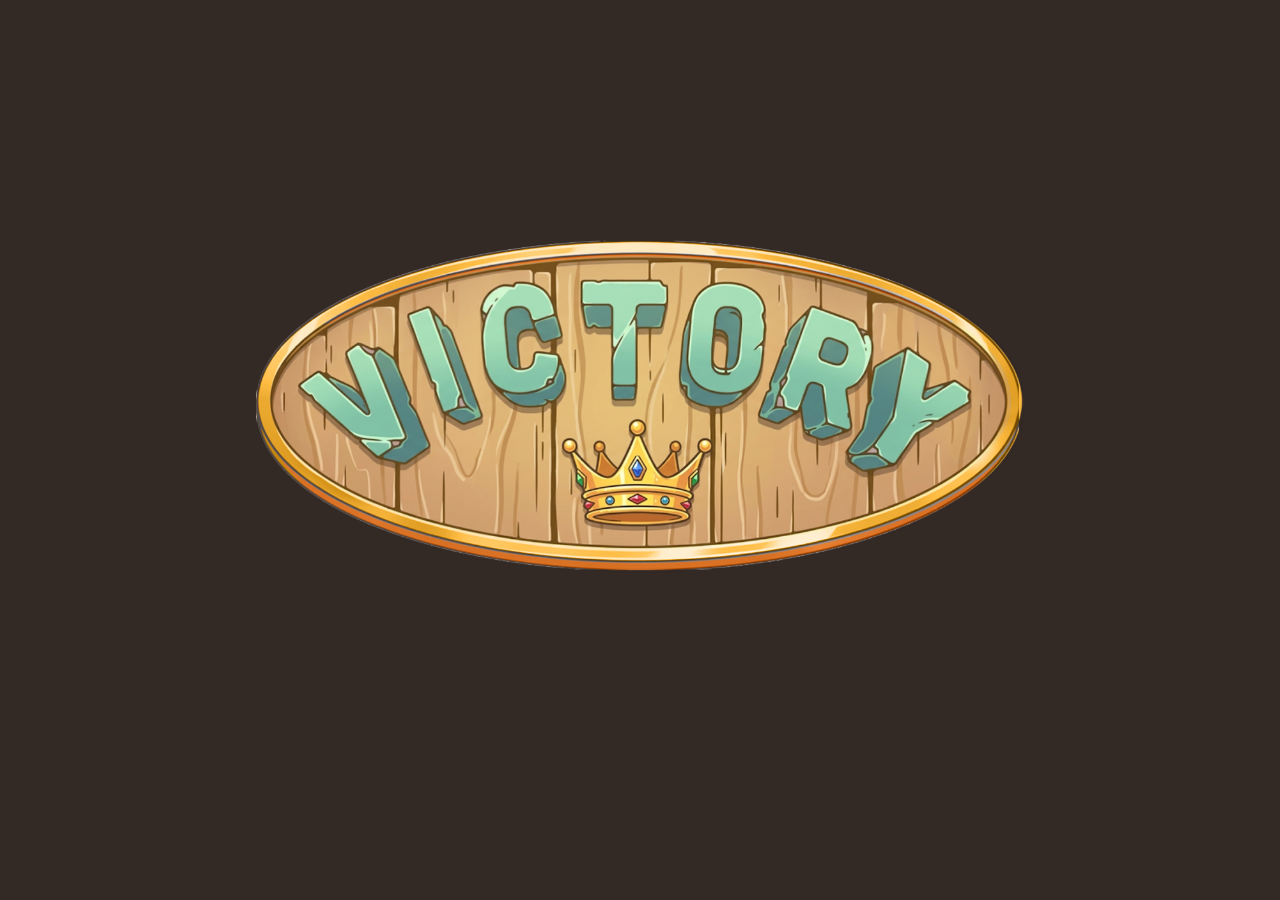
<file: debrief.html>
<!DOCTYPE html>
<html lang="en">

	<head>

		<!-- preload assets -->
		<link rel="preload" as="image" href="assets/debrief/outcome/victory.png">
		<link rel="preload" as="image" href="assets/debrief/outcome/fail.png">

		<!-- prevent indexing -->
		<meta name="robots" content="noindex, nofollow">

		<!-- page information -->
		<title>Debrief | Questers</title>
		<meta name="description" content="View the Zesty Points from your Quest ."/>
		
		<!-- meta tags -->
		<meta charset="UTF-8">
		<meta name="viewport" content="width=device-width, initial-scale=1.0, maximum-scale=1.0, user-scalable=no" />
		
		<!-- css files -->
		<link type="text/css" rel="stylesheet" href="css/debrief.css?version=1.0.15">

		<!-- favicon -->
		<link rel="icon" type="image/png" sizes="192x192" href="assets/website/favicon-192x192.png">

		<!-- google analytics -->
		<script async src="https://www.googletagmanager.com/gtag/js?id=G-C3DG9YEYJ3"></script>
		<script>
		window.dataLayer = window.dataLayer || [];
		function gtag(){dataLayer.push(arguments);}
		gtag('js', new Date());

		gtag('config', 'G-C3DG9YEYJ3');
		</script>

	</head>

	<body>

		<!-- exit button -->
		<button class="button__exit button__exit--hidden style-border--default" onclick="history.back()">EXIT</button>

		<!-- content -->
		<div class = "content-wrapper">

			<section class = "modal modal--hidden">
				<div class = "modal__popup modal__popup--hidden style-border--default">
					<p class = "modal__x style-border--default">&#x2715</p>
					<p class = "modal__title"></p>
					<p class = "modal__paragraph"></p>
					<button class = "modal__button style-border--default"></button>
				</div>
				<div class = "modal__blackout modal__blackout--hidden"></div>
			</section>

			<div class = "div-rotate">
				<p class = "p-rotate">Rotate your device.</p>
			</div>	

			<section class = debrief-container>

				<p class = "p-title">&nbsp &nbsp YOUR ZEST<span class = "icon-clickable--debrief style-border--debrief" id = "icon-clickable--debrief">?</span></p>
				
				<div class = "stat-container">
					<div class = "stat stat-team stat--hidden">
						<p class = "p-debrief-title">Players</p>
						<p class = "p-debrief-stat debrief-stat-teamSize"></p>
						<p class = "p-debrief-subtitle debrief-stat-teamSize-modifier">Modifier</p>
					</div>
					<div class = "stat stat-activities stat--hidden">
						<p class = "p-debrief-title">Challenges</p>
						<p class = "p-debrief-stat debrief-stat-activitiesCompleted"></p>
						<p class = "p-debrief-subtitle debrief-stat-activitiesCompleted-modifier">Modifier</p>
					</div>
					<div class = "stat stat-hints stat--hidden">
						<p class = "p-debrief-title">Hints</p>
						<p class = "p-debrief-stat debrief-stat-hintsUsed"></p>
						<p class = "p-debrief-subtitle debrief-stat-hintsUsed-modifier">Modifier</p>
					</div>
					<div class = "stat stat-time stat--hidden">
						<p class = "p-debrief-title">Time</p>
						<p class = "p-debrief-stat debrief-stat-timeRemaining"></p>
						<p class = "p-debrief-subtitle debrief-stat-timeRemaining-modifier">Modifier</p>
					</div>
					<div class = "stat stat-score stat--hidden">
						<p class = "p-debrief-title p-debrief-title-finalscore">Final Score</p>
						<p class = "p-debrief-stat debrief-stat-finalScore"></p>
						<p class = "p-debrief-subtitle debrief-stat-finalScore">out of 1000</p>
					</div>
				</div>
				
				<div class = "score-container score-container--hidden">
					<div class = "score-meter">
					</div>
				</div>

				<div class = "medal-container medal-container--hidden">
					<div class = "div-medal-container" id = "div-medal-container-1">		
						<p class = "debrief-stat-rank debrief-stat-rank--light-brown debrief-stat-rank-1">0-349</p>	
						<img class = "img-medal img-medal--hidden" id = "img-medal-1" src = "assets/debrief/medal/medal-1-hidden.png" alt = "medal indicating rank 1">
					</div>
					<div class = "div-medal-container" id = "div-medal-container-2">
						<p class = "debrief-stat-rank debrief-stat-rank--light-brown debrief-stat-rank-2">350-699</p>
						<img class = "img-medal img-medal--hidden" id = "img-medal-2" src = "assets/debrief/medal/medal-2-hidden.png" alt = "medal indicating rank 2">
					</div>
					<div class = "div-medal-container" id = "div-medal-container-3">
						<p class = "debrief-stat-rank debrief-stat-rank--light-brown debrief-stat-rank-3">700-799</p>
						<img class = "img-medal img-medal--hidden" id = "img-medal-3" src = "assets/debrief/medal/medal-3-hidden.png" alt = "medal indicating rank 3">
					</div>
					<div class = "div-medal-container" id = "div-medal-container-4">
						<p class = "debrief-stat-rank debrief-stat-rank--light-brown debrief-stat-rank-4">800-899</p>
						<img class = "img-medal img-medal--hidden" id = "img-medal-4" src = "assets/debrief/medal/medal-4-hidden.png" alt = "medal indicating rank 4">
					</div>
					<div class = "div-medal-container" id = "div-medal-container-5">
						<p class = "debrief-stat-rank debrief-stat-rank--light-brown debrief-stat-rank-5">900+</p>
						<img class = "img-medal img-medal--hidden" id = "img-medal-5" src = "assets/debrief/medal/medal-5-hidden.png" alt = "medal indicating rank 5">
					</div>
				</div>			

			</section>

		</div>

		<!-- outcome -->
		<div class = "page-wrapper page-wrapper--visible">
			<div class = "image-outcome image-outcome--out"></div>
		</div>

		<!-- scripts -->
		<script type="text/javascript" src="js/debrief.js?version=1.0.15"></script>

	<script defer src="https://static.cloudflareinsights.com/beacon.min.js/v8c78df7c7c0f484497ecbca7046644da1771523124516" integrity="sha512-8DS7rgIrAmghBFwoOTujcf6D9rXvH8xm8JQ1Ja01h9QX8EzXldiszufYa4IFfKdLUKTTrnSFXLDkUEOTrZQ8Qg==" data-cf-beacon='{"version":"2024.11.0","token":"081f08e9d52b4327bfb0ac81cb28591e","r":1,"server_timing":{"name":{"cfCacheStatus":true,"cfEdge":true,"cfExtPri":true,"cfL4":true,"cfOrigin":true,"cfSpeedBrain":true},"location_startswith":null}}' crossorigin="anonymous"></script>
</body>


</html>
</file>
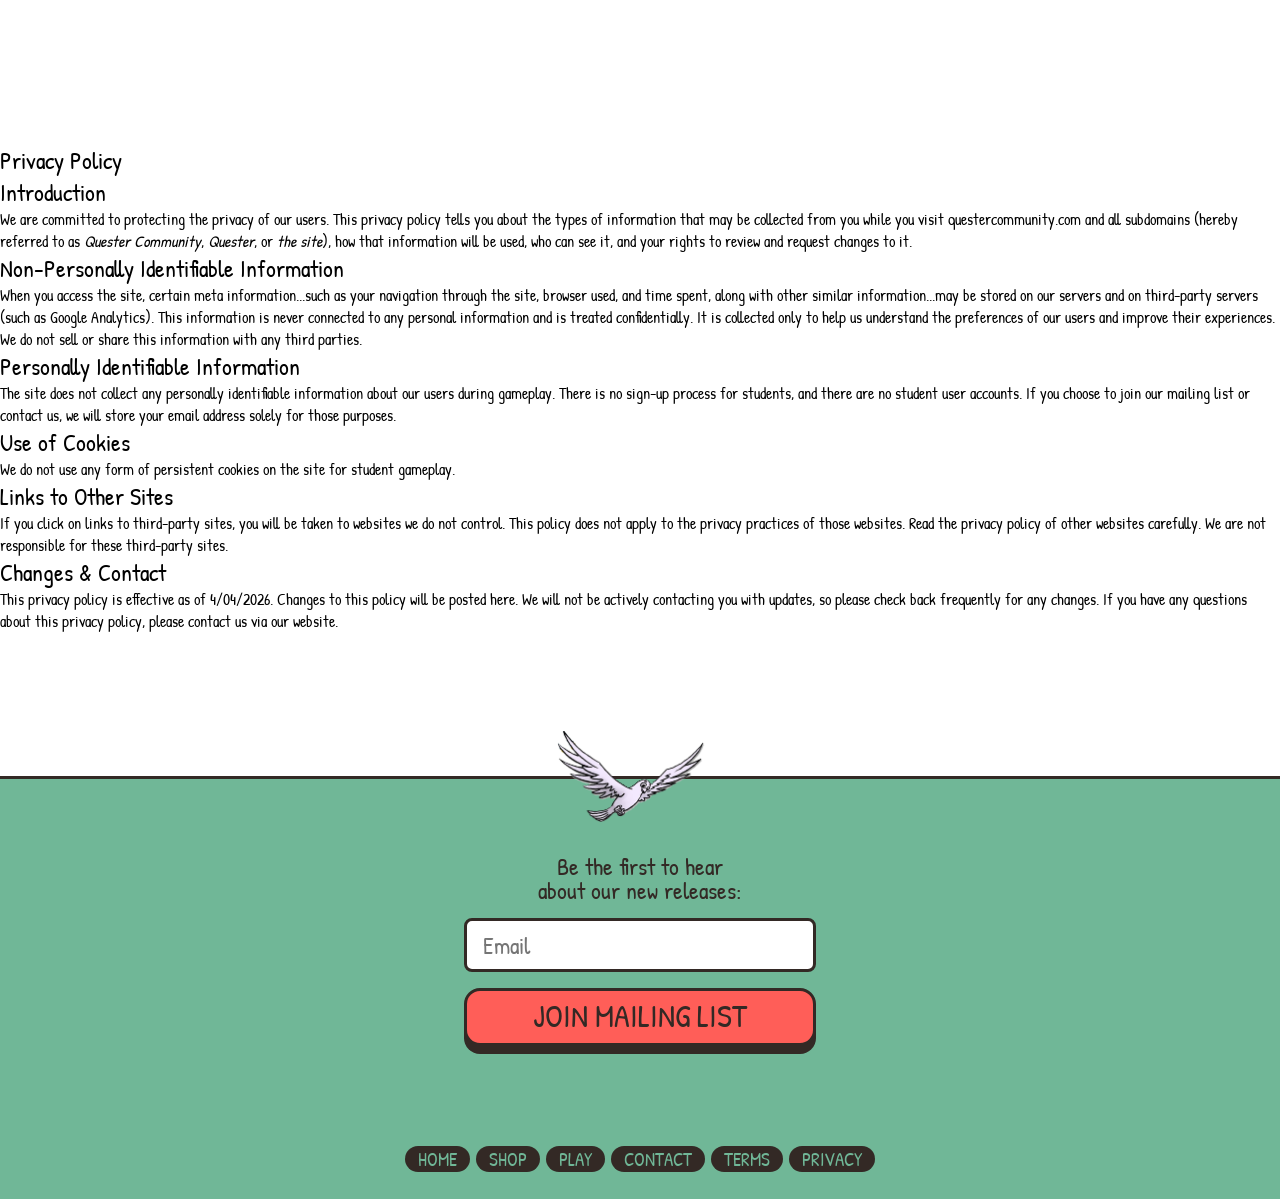
<file: html/privacy.html>
<!DOCTYPE html>
<html lang="en">
<head>
    <!-- Google tag (gtag.js) -->
    <script async src="https://www.googletagmanager.com/gtag/js?id=G-C3DG9YEYJ3"></script>
    <script>
        window.dataLayer = window.dataLayer || [];
        function gtag(){dataLayer.push(arguments);}
        gtag('js', new Date());
        gtag('config', 'G-C3DG9YEYJ3');
    </script>

    <title>Privacy Policy - Quester Community</title>
    <meta name="description" content="Quester Community Privacy Policy"/>
    <meta name="viewport" content="width=device-width, initial-scale=1.0">
    <link type="text/css" rel="stylesheet" href="../css/website.css">
    <link rel="preconnect" href="https://fonts.googleapis.com/">
    <link rel="preconnect" href="https://fonts.gstatic.com/" crossorigin>
    <link href="https://fonts.googleapis.com/css2?family=Patrick+Hand&amp;display=swap" rel="stylesheet">   
</head>

<body>

    <section class="info">
        <div class="div__info-container">
            <h1>Privacy Policy</h1>
            
            <h2>Introduction</h2>
            <p>We are committed to protecting the privacy of our users. This privacy policy tells you about the types of information that may be collected from you while you visit questercommunity.com and all subdomains (hereby referred to as <em>Quester Community</em>, <em>Quester</em>, or <em>the site</em>), how that information will be used, who can see it, and your rights to review and request changes to it.</p>
            
            <h2>Non-Personally Identifiable Information</h2>
            <p>When you access the site, certain meta information...such as your navigation through the site, browser used, and time spent, along with other similar information...may be stored on our servers and on third-party servers (such as Google Analytics). This information is never connected to any personal information and is treated confidentially. It is collected only to help us understand the preferences of our users and improve their experiences. We do not sell or share this information with any third parties.</p>
            
            <h2>Personally Identifiable Information</h2>
            <p>The site does not collect any personally identifiable information about our users during gameplay. There is no sign-up process for students, and there are no student user accounts. If you choose to join our mailing list or contact us, we will store your email address solely for those purposes.</p>
            
            <h2>Use of Cookies</h2>
            <p>We do not use any form of persistent cookies on the site for student gameplay.</p>
            
            <h2>Links to Other Sites</h2>
            <p>If you click on links to third-party sites, you will be taken to websites we do not control. This policy does not apply to the privacy practices of those websites. Read the privacy policy of other websites carefully. We are not responsible for these third-party sites.</p>
            
            <h2>Changes & Contact</h2>
            <p>This privacy policy is effective as of 4/04/2026. Changes to this policy will be posted here. We will not be actively contacting you with updates, so please check back frequently for any changes. If you have any questions about this privacy policy, please contact us via our website.</p>
        </div>
    </section>

    <section class="mailing-list">
        <div class="mailing-list__container">
            <img class="mailing-list__img" src="../assets/website/icon-elf.png" alt="An icon of a quirky character with big ears.">
            <p class="mailing-list__p">Be the first to hear about our new releases:</p>

            <style type="text/css">
                /* loader*/
                .ml-form-embedSubmitLoad {
                    display: inline-block;
                    width: 4rem;
                    height: 4rem;
                }
                /* container */
                #mlb2-6331420.ml-form-embedContainer .ml-form-embedWrapper {
                    margin: 0 auto;
                    width: 22rem;
                }
                @media only screen and (max-width: 800px) {
                    #mlb2-6331420.ml-form-embedContainer .ml-form-embedWrapper {
                        width: 80vw;
                    }
                }
                /* input */
                #mlb2-6331420.ml-form-embedContainer .ml-form-embedWrapper .ml-form-embedBody .ml-form-fieldRow input {         
                    border-radius: 0.5rem;
                    background-color: rgba(var(--off-white), 1);
                    border: 0.2rem solid rgba(var(--off-black), 1);
                    font-family: 'Patrick Hand', sans-serif !important;
                    font-size: 1.5rem;
                    padding: 0.5rem 1rem;
                    width: 100%;
                    box-sizing: border-box;
                    margin: 0rem auto 1rem auto;
                    color: rgba(var(--off-black), 1);
                }
                /* button */
                #mlb2-6331420.ml-form-embedContainer .ml-form-embedWrapper .ml-form-embedBody .ml-form-embedSubmit button {
                    background-color: rgba(var(--salmon), 1);
                    border: 0.2rem solid rgba(var(--off-black), 1);
                    box-shadow: 0 0.5rem 0 0 rgba(var(--off-black), 1);
                    border-radius: 1rem;
                    color: rgba(var(--off-black), 1);
                    cursor: pointer;
                    font-family: 'Patrick Hand', sans-serif;
                    font-size: 2rem;
                    height: auto;
                    padding: 0.2rem 0 0.4rem;
                    width: 100%;
                    box-sizing: border-box;
                }
                #mlb2-6331420.ml-form-embedContainer .ml-form-embedWrapper .ml-form-embedBody .ml-form-embedSubmit button:active {
                    background-color: rgba(var(--salmon), 1);
                    box-shadow: none;
                    transform: translateY(0.5rem);
                }
            </style>

            <div id="mlb2-6331420" class="ml-form-embedContainer ml-subscribe-form ml-subscribe-form-6331420">
                <div class="ml-form-align-center">
                    <div class="ml-form-embedWrapper embedForm">
                        <div class="ml-form-embedBody ml-form-embedBodyDefault row-form">
                            <form class="ml-block-form" action="https://assets.mailerlite.com/jsonp/46467/forms/93815408912499895/subscribe" method="post" target="_blank">
                                <div class="ml-form-formContent">
                                    <div class="ml-form-fieldRow ml-last-item">
                                        <div class="ml-field-group ml-field-email ml-validate-email ml-validate-required">
                                            <input aria-label="email" aria-required="true" type="email" class="form-control" name="fields[email]" placeholder="Email" autocomplete="email">
                                        </div>
                                    </div>
                                </div>
                                <input type="hidden" name="ml-submit" value="1">
                                <div class="ml-form-embedSubmit">
                                    <button type="submit" class="primary">JOIN MAILING LIST</button>
                                </div>
                                <input type="hidden" name="anticsrf" value="true">
                            </form>
                        </div>
                        <div class="ml-form-successBody row-success" style="display: none">
                            <div class="ml-form-successContent">
                                <h4>You're in!</h4>
                                <p>We sent you a confirmation email. Make sure to check your primary tab.</p>
                            </div>
                        </div>
                    </div>
                </div>
            </div>
        </div>
    </section>

    <footer class="footer-main">
        <a class="a__footer" href="../index.html"><p class="footer__p">HOME</p></a>
        <a class="a__footer" href="https://www.questercommunity.com/quester-store"><p class="footer__p">SHOP</p></a>
        <a class="a__footer" href="../go.html"><p class="footer__p">PLAY</p></a>
        <a class="a__footer" href="contact.html"><p class="footer__p">CONTACT</p></a>
        <a class="a__footer" href="terms.html"><p class="footer__p">TERMS</p></a>
        <a class="a__footer" href="privacy.html"><p class="footer__p">PRIVACY</p></a>
    </footer>

</body>
</html>
</file>
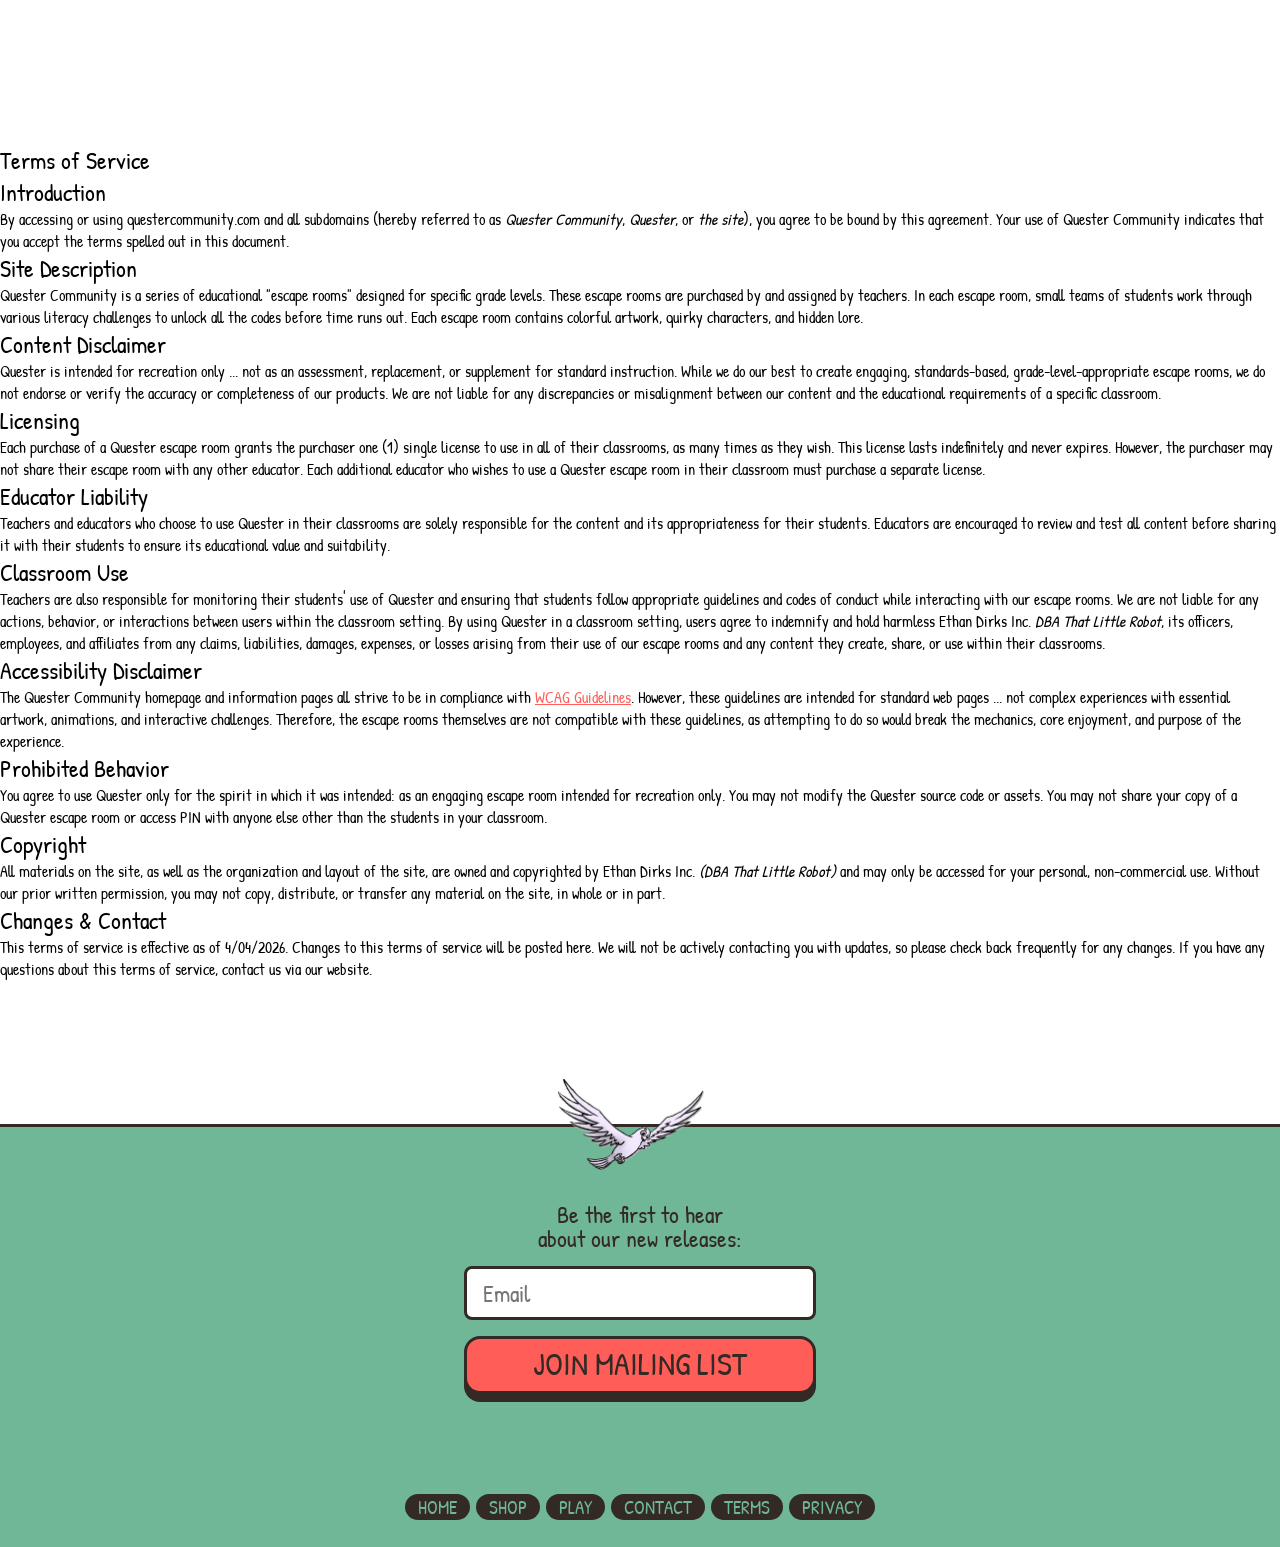
<file: html/terms.html>
<!DOCTYPE html>
<html lang="en">
<head>
    <!-- Google tag (gtag.js) -->
    <script async src="https://www.googletagmanager.com/gtag/js?id=G-C3DG9YEYJ3"></script>
    <script>
        window.dataLayer = window.dataLayer || [];
        function gtag(){dataLayer.push(arguments);}
        gtag('js', new Date());
        gtag('config', 'G-C3DG9YEYJ3');
    </script>

    <title>Terms of Service - Quester Community</title>
    <meta name="description" content="Quester Community Terms of Service"/>
    <meta name="viewport" content="width=device-width, initial-scale=1.0">
    <link type="text/css" rel="stylesheet" href="../css/website.css">
    <link rel="preconnect" href="https://fonts.googleapis.com/">
    <link rel="preconnect" href="https://fonts.gstatic.com/" crossorigin>
    <link href="https://fonts.googleapis.com/css2?family=Patrick+Hand&amp;display=swap" rel="stylesheet">   
</head>

<body>

    <section class="info">
        <div class="div__info-container">
            <h1>Terms of Service</h1>
            
            <h2>Introduction</h2>
            <p>By accessing or using questercommunity.com and all subdomains (hereby referred to as <em>Quester Community</em>, <em>Quester</em>, or <em>the site</em>), you agree to be bound by this agreement. Your use of Quester Community indicates that you accept the terms spelled out in this document.</p>
            
            <h2>Site Description</h2>
            <p>Quester Community is a series of educational "escape rooms" designed for specific grade levels. These escape rooms are purchased by and assigned by teachers. In each escape room, small teams of students work through various literacy challenges to unlock all the codes before time runs out. Each escape room contains colorful artwork, quirky characters, and hidden lore.</p>
            
            <h2>Content Disclaimer</h2>
            <p>Quester is intended for recreation only ... not as an assessment, replacement, or supplement for standard instruction. While we do our best to create engaging, standards-based, grade-level-appropriate escape rooms, we do not endorse or verify the accuracy or completeness of our products. We are not liable for any discrepancies or misalignment between our content and the educational requirements of a specific classroom.</p>
            
            <h2>Licensing</h2>
            <p>Each purchase of a Quester escape room grants the purchaser one (1) single license to use in all of their classrooms, as many times as they wish. This license lasts indefinitely and never expires. However, the purchaser may not share their escape room with any other educator. Each additional educator who wishes to use a Quester escape room in their classroom must purchase a separate license.</p>
            
            <h2>Educator Liability</h2>
            <p>Teachers and educators who choose to use Quester in their classrooms are solely responsible for the content and its appropriateness for their students. Educators are encouraged to review and test all content before sharing it with their students to ensure its educational value and suitability.</p>
            
            <h2>Classroom Use</h2>
            <p>Teachers are also responsible for monitoring their students' use of Quester and ensuring that students follow appropriate guidelines and codes of conduct while interacting with our escape rooms. We are not liable for any actions, behavior, or interactions between users within the classroom setting. By using Quester in a classroom setting, users agree to indemnify and hold harmless Ethan Dirks Inc. <em>DBA That Little Robot</em>, its officers, employees, and affiliates from any claims, liabilities, damages, expenses, or losses arising from their use of our escape rooms and any content they create, share, or use within their classrooms.</p>
            
            <h2>Accessibility Disclaimer</h2>
            <p>The Quester Community homepage and information pages all strive to be in compliance with <a href="https://www.w3.org/TR/WCAG20/" target="_blank">WCAG Guidelines</a>. However, these guidelines are intended for standard web pages ... not complex experiences with essential artwork, animations, and interactive challenges. Therefore, the escape rooms themselves are not compatible with these guidelines, as attempting to do so would break the mechanics, core enjoyment, and purpose of the experience.</p>
            
            <h2>Prohibited Behavior</h2>
            <p>You agree to use Quester only for the spirit in which it was intended: as an engaging escape room intended for recreation only. You may not modify the Quester source code or assets. You may not share your copy of a Quester escape room or access PIN with anyone else other than the students in your classroom.</p>
            
            <h2>Copyright</h2>
            <p>All materials on the site, as well as the organization and layout of the site, are owned and copyrighted by Ethan Dirks Inc. <em>(DBA That Little Robot)</em> and may only be accessed for your personal, non-commercial use. Without our prior written permission, you may not copy, distribute, or transfer any material on the site, in whole or in part.</p>
            
            <h2>Changes & Contact</h2>
            <p>This terms of service is effective as of 4/04/2026. Changes to this terms of service will be posted here. We will not be actively contacting you with updates, so please check back frequently for any changes. If you have any questions about this terms of service, contact us via our website.</p>
        </div>
    </section>

    <section class="mailing-list">
        <div class="mailing-list__container">
            <img class="mailing-list__img" src="../assets/website/icon-elf.png" alt="An icon of a quirky character with big ears.">
            <p class="mailing-list__p">Be the first to hear about our new releases:</p>

            <style type="text/css">
                /* loader*/
                .ml-form-embedSubmitLoad {
                    display: inline-block;
                    width: 4rem;
                    height: 4rem;
                }
                /* container */
                #mlb2-6331420.ml-form-embedContainer .ml-form-embedWrapper {
                    margin: 0 auto;
                    width: 22rem;
                }
                @media only screen and (max-width: 800px) {
                    #mlb2-6331420.ml-form-embedContainer .ml-form-embedWrapper {
                        width: 80vw;
                    }
                }
                /* input */
                #mlb2-6331420.ml-form-embedContainer .ml-form-embedWrapper .ml-form-embedBody .ml-form-fieldRow input {         
                    border-radius: 0.5rem;
                    background-color: rgba(var(--off-white), 1);
                    border: 0.2rem solid rgba(var(--off-black), 1);
                    font-family: 'Patrick Hand', sans-serif !important;
                    font-size: 1.5rem;
                    padding: 0.5rem 1rem;
                    width: 100%;
                    box-sizing: border-box;
                    margin: 0rem auto 1rem auto;
                    color: rgba(var(--off-black), 1);
                }
                /* button */
                #mlb2-6331420.ml-form-embedContainer .ml-form-embedWrapper .ml-form-embedBody .ml-form-embedSubmit button {
                    background-color: rgba(var(--salmon), 1);
                    border: 0.2rem solid rgba(var(--off-black), 1);
                    box-shadow: 0 0.5rem 0 0 rgba(var(--off-black), 1);
                    border-radius: 1rem;
                    color: rgba(var(--off-black), 1);
                    cursor: pointer;
                    font-family: 'Patrick Hand', sans-serif;
                    font-size: 2rem;
                    height: auto;
                    padding: 0.2rem 0 0.4rem;
                    width: 100%;
                    box-sizing: border-box;
                }
                #mlb2-6331420.ml-form-embedContainer .ml-form-embedWrapper .ml-form-embedBody .ml-form-embedSubmit button:active {
                    background-color: rgba(var(--salmon), 1);
                    box-shadow: none;
                    transform: translateY(0.5rem);
                }
            </style>

            <div id="mlb2-6331420" class="ml-form-embedContainer ml-subscribe-form ml-subscribe-form-6331420">
                <div class="ml-form-align-center">
                    <div class="ml-form-embedWrapper embedForm">
                        <div class="ml-form-embedBody ml-form-embedBodyDefault row-form">
                            <form class="ml-block-form" action="https://assets.mailerlite.com/jsonp/46467/forms/93815408912499895/subscribe" method="post" target="_blank">
                                <div class="ml-form-formContent">
                                    <div class="ml-form-fieldRow ml-last-item">
                                        <div class="ml-field-group ml-field-email ml-validate-email ml-validate-required">
                                            <input aria-label="email" aria-required="true" type="email" class="form-control" name="fields[email]" placeholder="Email" autocomplete="email">
                                        </div>
                                    </div>
                                </div>
                                <input type="hidden" name="ml-submit" value="1">
                                <div class="ml-form-embedSubmit">
                                    <button type="submit" class="primary">JOIN MAILING LIST</button>
                                </div>
                                <input type="hidden" name="anticsrf" value="true">
                            </form>
                        </div>
                        <div class="ml-form-successBody row-success" style="display: none">
                            <div class="ml-form-successContent">
                                <h4>You're in!</h4>
                                <p>We sent you a confirmation email. Make sure to check your primary tab.</p>
                            </div>
                        </div>
                    </div>
                </div>
            </div>
        </div>
    </section>

    <footer class="footer-main">
        <a class="a__footer" href="../index.html"><p class="footer__p">HOME</p></a>
        <a class="a__footer" href="https://www.questercommunity.com/quester-store"><p class="footer__p">SHOP</p></a>
        <a class="a__footer" href="../go.html"><p class="footer__p">PLAY</p></a>
        <a class="a__footer" href="contact.html"><p class="footer__p">CONTACT</p></a>
        <a class="a__footer" href="terms.html"><p class="footer__p">TERMS</p></a>
        <a class="a__footer" href="privacy.html"><p class="footer__p">PRIVACY</p></a>
    </footer>

</body>
</html>
</file>
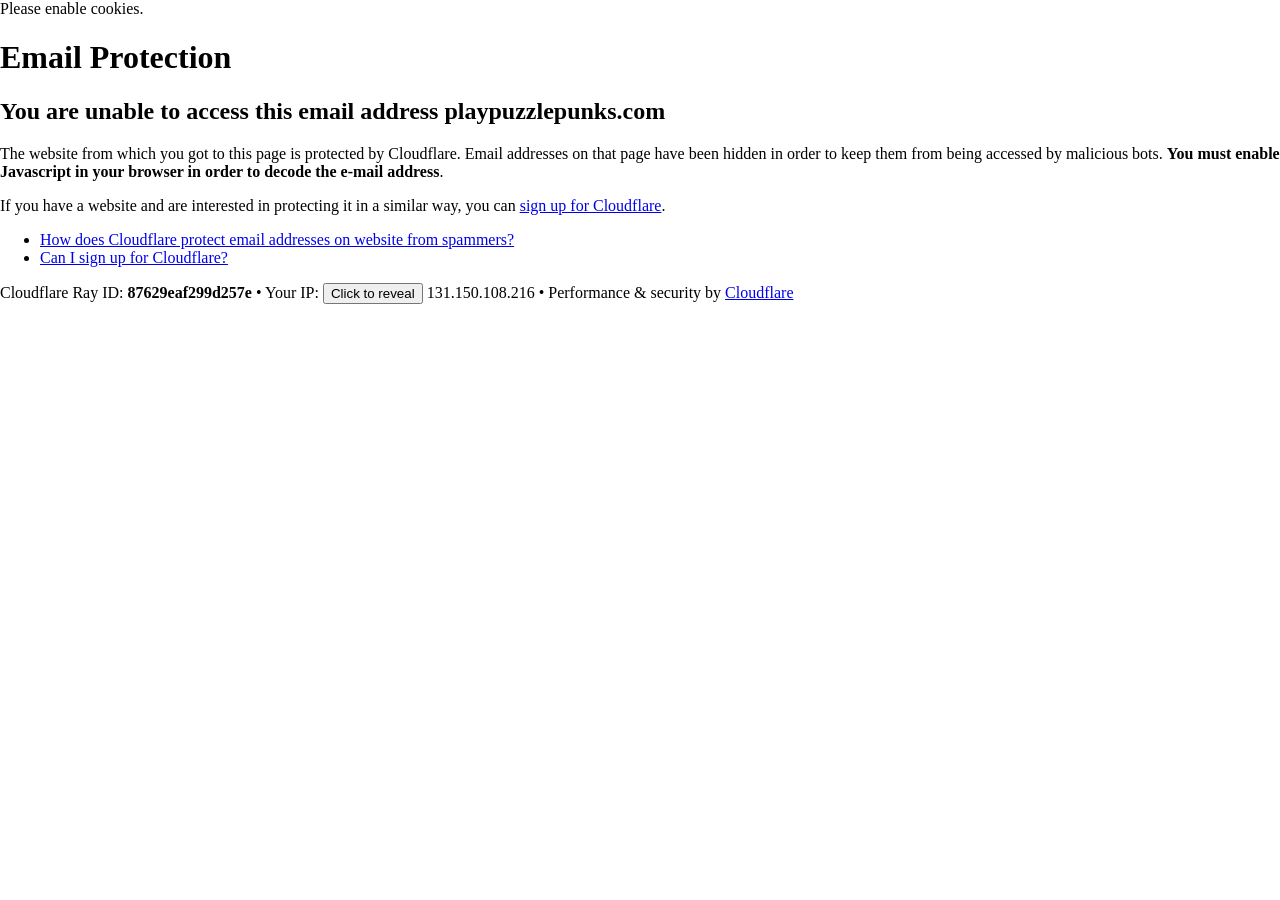
<file: cdn-cgi/l/email-protection.html>
<!DOCTYPE html>
<!--[if lt IE 7]> <html class="no-js ie6 oldie" lang="en-US"> <![endif]-->
<!--[if IE 7]>    <html class="no-js ie7 oldie" lang="en-US"> <![endif]-->
<!--[if IE 8]>    <html class="no-js ie8 oldie" lang="en-US"> <![endif]-->
<!--[if gt IE 8]><!--> <html class="no-js" lang="en-US"> <!--<![endif]-->

<!-- Mirrored from playpuzzlepunks.com/cdn-cgi/l/email-protection by HTTrack Website Copier/3.x [XR&CO'2014], Thu, 18 Apr 2024 06:32:20 GMT -->
<!-- Added by HTTrack --><meta http-equiv="content-type" content="text/html;charset=UTF-8" /><!-- /Added by HTTrack -->
<head>
<title>Email Protection | Cloudflare</title>
<meta charset="UTF-8" />
<meta http-equiv="Content-Type" content="text/html; charset=UTF-8" />
<meta http-equiv="X-UA-Compatible" content="IE=Edge" />
<meta name="robots" content="noindex, nofollow" />
<meta name="viewport" content="width=device-width,initial-scale=1" />
<link rel="stylesheet" id="cf_styles-css" href="https://playpuzzlepunks.com/cdn-cgi/styles/cf.errors.css" />
<!--[if lt IE 9]><link rel="stylesheet" id='cf_styles-ie-css' href="/cdn-cgi/styles/cf.errors.ie.css" /><![endif]-->
<style>body{margin:0;padding:0}</style>


<!--[if gte IE 10]><!-->
<script>
  if (!navigator.cookieEnabled) {
    window.addEventListener('DOMContentLoaded', function () {
      var cookieEl = document.getElementById('cookie-alert');
      cookieEl.style.display = 'block';
    })
  }
</script>
<!--<![endif]-->


</head>
<body>
  <div id="cf-wrapper">
    <div class="cf-alert cf-alert-error cf-cookie-error" id="cookie-alert" data-translate="enable_cookies">Please enable cookies.</div>
    <div id="cf-error-details" class="cf-error-details-wrapper">
      <div class="cf-wrapper cf-header cf-error-overview">
        <h1 data-translate="block_headline">Email Protection</h1>
        <h2 class="cf-subheadline"><span data-translate="unable_to_access">You are unable to access this email address</span> playpuzzlepunks.com</h2>
      </div><!-- /.header -->

      <div class="cf-section cf-wrapper">
        <div class="cf-columns two">
          <div class="cf-column">
            <p>The website from which you got to this page is protected by Cloudflare. Email addresses on that page have been hidden in order to keep them from being accessed by malicious bots. <strong>You must enable Javascript in your browser in order to decode the e-mail address</strong>.</p>
            <p>If you have a website and are interested in protecting it in a similar way, you can <a rel="noopener noreferrer" href="https://www.cloudflare.com/sign-up?utm_source=email_protection">sign up for Cloudflare</a>.</p>
          </div>

          <div class="cf-column">
            <div class="grid_4">
              <div class="rail">
                  <div class="panel">
                      <ul class="nobullets">
                        <li><a rel="noopener noreferrer" class="modal-link-faq" href="https://support.cloudflare.com/hc/en-us/articles/200170016-What-is-Email-Address-Obfuscation-">How does Cloudflare protect email addresses on website from spammers?</a></li>
                        <li><a rel="noopener noreferrer" class="modal-link-faq" href="https://support.cloudflare.com/hc/en-us/categories/200275218-Getting-Started">Can I sign up for Cloudflare?</a></li>
                    </ul>
                </div>
              </div>
            </div>
          </div>
        </div>
      </div><!-- /.section -->

      <div class="cf-error-footer cf-wrapper w-240 lg:w-full py-10 sm:py-4 sm:px-8 mx-auto text-center sm:text-left border-solid border-0 border-t border-gray-300">
  <p class="text-13">
    <span class="cf-footer-item sm:block sm:mb-1">Cloudflare Ray ID: <strong class="font-semibold">87629eaf299d257e</strong></span>
    <span class="cf-footer-separator sm:hidden">&bull;</span>
    <span id="cf-footer-item-ip" class="cf-footer-item hidden sm:block sm:mb-1">
      Your IP:
      <button type="button" id="cf-footer-ip-reveal" class="cf-footer-ip-reveal-btn">Click to reveal</button>
      <span class="hidden" id="cf-footer-ip">131.150.108.216</span>
      <span class="cf-footer-separator sm:hidden">&bull;</span>
    </span>
    <span class="cf-footer-item sm:block sm:mb-1"><span>Performance &amp; security by</span> <a rel="noopener noreferrer" href="https://www.cloudflare.com/5xx-error-landing" id="brand_link" target="_blank">Cloudflare</a></span>
    
  </p>
  <script>(function(){function d(){var b=a.getElementById("cf-footer-item-ip"),c=a.getElementById("cf-footer-ip-reveal");b&&"classList"in b&&(b.classList.remove("hidden"),c.addEventListener("click",function(){c.classList.add("hidden");a.getElementById("cf-footer-ip").classList.remove("hidden")}))}var a=document;document.addEventListener&&a.addEventListener("DOMContentLoaded",d)})();</script>
</div><!-- /.error-footer -->


    </div><!-- /#cf-error-details -->
  </div><!-- /#cf-wrapper -->

  <script>
  window._cf_translation = {};
  
  
</script>

</body>

<!-- Mirrored from playpuzzlepunks.com/cdn-cgi/l/email-protection by HTTrack Website Copier/3.x [XR&CO'2014], Thu, 18 Apr 2024 06:32:20 GMT -->
</html>
</file>
<file: css/debrief.css>
:root {
	--white: 255,255,255;
	--black: 51,41,37;
	--off-white: 255,229,175;
	--gold: 251, 185, 65;
    --gold-light: 254,207,118;
	--off-black: 51,41,37;
	--yellow: 255,207,52;
	--red: 244,23,59;
	--yellow-dark: 238,168,44;
	--salmon-dark: 135,65,78;
	--salmon-light: 255,179,137;
	--salmon: 255,94,88;
	--metal-gray-light: 232, 217, 212;
	--metal-gray-medium: 164, 140, 141;
	--metal-gray-dark: 101, 83, 88;
	--screen-blue-content: 45, 230, 255;
	--screen-red-content: 255, 140, 175;
	--screen-green-content: 125, 255, 145;
	--screen-yellow-content: 255, 228, 176;
	--teal: 112, 183, 151;
	--teal-light: 193, 250, 200;
    --brown: 203, 145, 110;
    --brown-light: 240, 204, 155;
    --brown-dark: 144, 79, 69;
    --bbb-green: #00C4A4;
    --bbb-green-light: #68EDB8;
    --bbb-green-dark: #005556;
}

@font-face {
    font-family: 'Primer-Print Variable';
    src: url('../assets/fonts/nunito/static/Primer-Print-Bold.ttf') format('truetype');
    font-weight: normal;
    font-style: normal;
    font-display: swap;
}

* {
    margin: 0;
    padding: 0;
    user-select: none;
}

a {
    text-decoration: none;
    width: 25%;
}

html,
body {
    overflow: hidden;
    background-color: rgba(var(--off-white),1);
}

body {
    cursor: url("../assets/interface/cursor/pointer.png"), auto;
	cursor: -webkit-image-set(
	  url("../assets/interface/cursor/pointer-1x.png") 1x,
	  url("../assets/interface/cursor/pointer-2x.png") 2x
	), auto;
}

.icon-clickable--debrief {
    color: rgba(var(--off-black), 1);
    background-color: rgba(var(--gold), 1);
    display: inline-block;
    padding: 0% 1.3%;
    border-radius: 100vmin;
    transform: scale(0.4) translate(-60%, -35%);
    box-sizing: border-box;
}

.icon-clickable--debrief:hover {
    background-color: rgba(var(--gold-light), 1);
}

.style-border--default {
    border-style: solid;
    border-color: rgba(var(--off-black , 1));
}

.style-border--debrief {
    border-style: solid;
    border-color: rgba(var(--off-black , 1));
}

.modal {
    width: 100%;
    height: 100%;
    transition: translateZ(0);
}

.modal__popup {
    width: 60%;
    height: auto;
    background-color: rgba(var(--off-white), 1);
    z-index: 1000;
    position: absolute;
    top: 45%;
    left: 50%;
    transform: translate(-50%, -60%);
    border-radius: 1vmin;
    transition: transform 0.2s, opacity 0.15s;
    box-sizing: border-box;
    padding: 2.5% 3%;
	transform-origin: 65% 100%;
}

.modal__popup--hidden {
    transform: translate(-50%, -60%) scale(0.8) rotate(-10deg);
    opacity: 0;
}

.modal__popup--visible {
    transform: translate(-50%, -45%);
    opacity: 1;
}

.modal__title {
    margin-bottom: 2%;
}

.modal__paragraph {
    margin-bottom: 3.5%;
    line-height: 125%;
}

.modal__x {
	border-radius: 100vmin;
	text-align: center;
	position: absolute;
	right: -2.8%;
	top: -6.5%;
	background-color: rgba(var(--salmon), 1);
	padding: 1%;
}

.modal__x:hover {
	background-color: rgba(var(--salmon-light), 1);
	transform: scale(1.1);
}

.modal__x:active {
	background-color: rgba(var(--salmon), 1);
	transform: scale(1);
}

.link--text {
    text-decoration: underline;
    color: rgba(var(--salmon), 1);
}

.p--highlight {
    background-color: rgba(var(--gold), 1);
    padding: 0rem 0.4rem;
    border-radius: 0.1rem;
}

.modal__button {
	background-color: rgba(var(--gold), 1);
	color: rgba(var(--off-black), 1);
    padding: 1% 3.5%;
    border-radius: 1vmin;
    cursor: pointer;
	font-family: 'Primer-Print Variable';
	box-sizing: border-box;
}

.modal__button:hover {
	background-color: rgba(var(--gold-light), 1);
}

.modal__button:active {
	background-color: rgba(var(--gold), 1);
}

.modal__blackout {
    width: 100vw;
    height: 100vh;
    background-color: rgba(var(--off-black), 1);
    position: absolute;
    z-index: 999;
    opacity: 0;
    transition: opacity 0.2s;
    left: 50%;
    transform: translateX(-50%);
}

.modal__blackout--hidden {
    opacity: 0;
}

.modal__blackout--visible {
    opacity: 0.9;
}

.modal--hidden {
    opacity: 0;
    pointer-events: none;
}

.modal--visible {
    opacity: 1;
    pointer-events: auto;
}

button,input {
    cursor: url("../assets/interface/cursor/pointer.png"), auto;
	cursor: -webkit-image-set(
	  url("../assets/interface/cursor/pointer-1x.png") 1x,
	  url("../assets/interface/cursor/pointer-2x.png") 2x
	), auto;
}

    .content-wrapper {
        width: 100vw;
        height: 100vh;
	    height: calc(var(--vh, 1vh) * 100);
        position: relative;
        max-width: 180vh;
        left: 50%;
	    transform: translateX(-50%);
    }

    .page-wrapper {
        width: 100vw;
        height: 100vh;
        top: 0;
        z-index: 1;
        position: absolute;
        background-color: rgba(var(--off-black),1);
        transition: opacity 1s;
        pointer-events: none;
    }

        .page-wrapper--visible {
            opacity: 1;
        }

        .page-wrapper--hidden {
            opacity: 0;
        }

        .image-outcome {
            background-size: contain;
            background-repeat: no-repeat;
            background-position: center;
            transition: transform 0.1s ease-in, opacity 0.1s ease-in;
            position: absolute;
            top: 45%;
            left: 50%;
            transform: translate(-50%, -50%);
            z-index: 3;
            will-change: transform;
        }

        @keyframes smash {
            0% {
                transform: translate(-50%, -50%) scale(1);
            }
            20% {
                transform: translate(-50%, -50%) scale(0.8);
            }
            40% {
                transform: translate(-50%, -50%) scale(1.05);
            }
            60% {
                transform: translate(-50%, -50%) scale(0.975);
            }
            80% {
                transform: translate(-50%, -50%) scale(1.01);
            }
            100% {
                transform: translate(-50%, -50%) scale(1);
            }
        }
        
        .image-outcome--in {
            transform: translate(-50%, -50%) scale(1);
            opacity: 1;
            animation: 0.4s smash ease-out;
            animation-delay: 0.1s;
        }
        
        .image-outcome--out {
            transform: translate(-50%, -50%) scale(2);
            opacity: 0;
        }

p {
    font-family: 'Primer-Print Variable', sans-serif;
    color: rgba(var(--off-black),1);
}

.debrief-container {
    width: 75%;
    height: calc(var(--vh,1vh) * 100);
    position: absolute;
    top: 50%;
    right: 50%;
    border-radius: 2vmin;
    transform: translate(50%, -50%);
    overflow: hidden;
}

@media screen and (orientation: landscape) and (max-height: 400px) {
	.debrief-container {
		transform: translate(50%, -50%) scale(0.8);
	}
}

    .p-title {
        margin: 0% auto 4% auto;
        text-align: center;
    }

    .stat-container {
        width: 100%;
        display: flex;
        justify-content: center;
        margin: 2.5% auto;
    }

        .stat {
            margin: 0.5%;
            background-color: rgba(var(--off-white));
            padding: 0 0 1.5% 0;
            border-radius: 1vmin;
            width: 13%;
            transition: transform 0.3s, opacity 0.3s;
            border: 0.3vmin solid rgba(var(--off-black), 1);
        }

            .stat--hidden {
                opacity: 0;
                transform: translate(0%,-50%);
            }

            .stat--visible {
                opacity: 1;
                transform: translate(0%,0%);
            }

            .p-debrief-title {
                text-align: center;
                line-height: 95%;
                width: 100%;
                margin: 0 auto 10% auto;
                padding: 5% 0;
                color: rgba(var(--gold),1);
                background-color: rgba(var(--off-black),1);
            }

            .p-debrief-subtitle {
                text-align: center;
                line-height: 95%;
                width: 80%;
                margin: 5% auto;
                text-align: center;
                color: rgba(var(--off-black),1)
            }

            .debrief-stat-rank {
                margin-bottom: 5%;
                text-align: center;
            }

            .debrief-stat-rank--light-brown {
                color: rgba(var(--brown-light),1);
            }

            .debrief-stat-rank--black {
                color: rgba(var(--off-black),1);
            }

            .debrief-stat-rank--emphasis {
                color: rgba(var(--off-white),1);
            }

            .p-debrief-stat {
                font-size: 5%;
                text-align: center;
                color: rgba(var(--off-black),1)
            }

            .stat-score {
                background-color: rgba(var(--gold),1);
            }


            

    .score-container {
        width: 90%;
        height: 2%;
        background-color: rgba(var(--off-black));
        border-radius: 2vmin;
        position: relative;
        box-sizing: border-box;
        margin: 3.5% auto 4% auto;
        overflow: hidden;
        transition: transform 0.3s, opacity 0.3s;
        border: 0.35vmin solid rgba(var(--off-black), 1);
    }

        .score-container--hidden {
            opacity: 0;
            transform: translate(0%,-200%);
        }

        .score-container--visible {
            opacity: 1;
            transform: translate(0%,0%);
        }

        .score-meter {
            height: 100%;
            width: 100%;
            background-color: rgba(var(--gold),1);
            position: absolute;
            box-sizing: border-box;
            top: 0;
            left: 0;
            transform-origin: left center;
            transform: scaleX(0);
            transition: transform 1s linear;
        }

    .medal-container {
        width: 100%;
        height: 45%;
        display: flex;
        justify-content: space-between;
        transition: transform 0.3s, opacity 0.3s;
    }

        .medal-container--hidden {
            opacity: 0;
            transform: translate(0%,-20%);
        }

        .medal-container--visible {
            opacity: 1;
            transform: translate(0%,0%);
        }

        .div-medal-container {
            width: 14%;
            height: 100%;
            margin: 0 1%;
            padding: 0.5% 1.5%;
            transition: transform 0.2s;
        }

            .div-medal-container--emphasis {
                transform: scale(1.19);
            }

            .div-medal-container--hidden {
                transform: scale(1);
            }

            .div-medal-container--visible {
                transform: scale(1);
            }

            
            @keyframes pulse {
                0% {
                    transform: scale(1);
                }
                50% {
                    transform: scale(1.5);
                }
                100% {
                    transform: scale(1.2);
                }
            }  

            .img-medal {
                width: 100%;
                height: 100%;
            }

            .img-medal--hidden {
                opacity: 0.3;
            }

            .img-medal--visible {
                opacity: 1;
            }
            
.footer-container {
    position: absolute;
    bottom: 0;
    width: 100%;
    display: flex;
    justify-content: center;
    align-items: center;
    background-image: linear-gradient(to right, rgba(var(--off-white),1), var(--bbb-green), rgba(var(--off-white),1));
    transition: transform 0.3s;
}

    .footer-container--hidden {
        transform: translate(0%,170%);
    }

    .footer-container--visible {
        transform: translate(0%,0%);
    }

    .img-footer {
        width: 5%;
        display: block;
        animation: bounce 0.5s ease-in-out infinite;
        margin-right: 1%;
    }
    
    @keyframes bounce {
        0% {
            transform: translate(0%, 20%) scaleY(0.8);
        }
        50% {
            transform: translate(0%, -40%) scaleY(1.1);
        }
        100% {
            transform: translate(0%, 20%) scaleY(0.8);
        }
    }  

    .p-footer {
        color: var(--bbb-green-dark);
        background-color: var(--bbb-green-light);
        padding: 0.2% 5%;
        box-sizing: border-box;
        border-radius: 1vmin;
        transition: transform 0.05s;
        display: inline-block;
        text-align: center;
        cursor: -webkit-image-set(

	  url("../assets/interface/cursor/pointer-1x.png") 1x,
	  url("../assets/interface/cursor/pointer-2x.png") 2x
	), auto;

    }

    @media (hover:hover){
        .p-footer:hover  {
            background-color: white;   
        }
    }
    


.div-rotate {
    display: none;
    position: absolute;
    width: 100%;
    height: 100%;
    background-color: rgba(var(--off-white),1);
    z-index: 999;
}

.p-rotate {
    font-family: 'Primer-Print Variable', sans-serif;
    font-size: 6vw;
    color: rgba(var(--off-black),1);
    text-align: center;
    position: absolute;
    top: 45%;
    left: 50%;
    transform: translate(-50%, -50%);
}

@media (max-aspect-ratio: 1/1) {
    .div-rotate {
        display: block;
    }
}

.button__exit {
    font-family: 'Primer-Print Variable';
    background-color: rgba(var(--salmon));
    color: rgba(var(--off-black));
    transition: opacity 0.2s;
    position: absolute;
    padding: 0.4% 0.8%;
    top: 1vw;
    right: 1vw;
    z-index: 999;
    border-radius: 1vmin;
}


.button__exit:hover {
    background-color: rgba(var(--salmon-light));
}

.button__exit--hidden {
    opacity: 0;
}

.button__exit--visible {
    opacity: 1;
}
</file>
<file: css/website.css>
:root {
	--white: 255,255,255;
	--black: 51,41,37;
	--off-white: 255,255,255;
	--gold: 251, 185, 65;
	--off-black: 51,41,37;
	--yellow: 255,207,52;
	--red: 244,23,59;
	--yellow-dark: 238,168,44;
	--salmon-dark: 135,65,78;
	--salmon-light: 255,179,137;
    --salmon-light-alt: 255,156,131;
	--salmon: 255,94,88;
	--metal-gray-light: 232, 217, 212;
	--metal-gray-medium: 164, 140, 141;
	--metal-gray-dark: 101, 83, 88;
	--screen-blue-content: 45, 230, 255;
	--screen-red-content: 255, 140, 175;
	--screen-green-content: 125, 255, 145;
	--screen-yellow-content: 255, 228, 176;
	--teal: 112, 183, 151;
	--teal-light: 193, 250, 200;
    --brown: 203, 145, 110;
    --brown-light: 240, 204, 155;
    --brown-dark: 144, 79, 69;
}

* {
    margin: 0;
    padding: 0;
    font-family: 'Patrick Hand', sans-serif;
}

body,
html {
    background-color: rgba(var(--off-white), 1);
    overflow-x: hidden;
}

button {
    background: none;
	color: inherit;
	border: none;
	padding: 0;
	font: inherit;
	cursor: pointer;
	outline: inherit;
}

h1, h2, h3, h4, h5, p, button, input {
    font-weight: 100;
}

input {
    outline: none;
}

a {
    color:rgba(var(--salmon), 1);
}

section {
    margin: 9rem 0;
}

.button__default {
    box-sizing: border-box;
    color: rgba(var(--off-black), 1);
    background-color: rgba(var(--salmon), 1);
    font-size: 2rem;
    padding: 0.7rem 1.9rem 0.9rem 1.9rem;
    border-radius: 1rem;
    border: 0.2rem solid rgba(var(--off-black), 1);
    box-shadow: 0 0.5rem 0 0 rgba(var(--off-black), 1);
}

@media (hover:hover){
    .button__default:hover {
        background-color: rgba(var(--salmon-light-alt), 1);
    }
}

.button__default:active {
    background-color: rgba(var(--salmon), 1);
    box-shadow: none;
    transform: translateY(0.5rem);
}

.logo-link {
    width: 15rem;
    position: absolute;
    left: 1rem;
    top: 1rem;
    cursor: pointer;
}

/* ---- */
/* hero */
/* ---- */

.hero {
    margin: 4rem 0 8rem 0;
}

    .hero__container {
        width: 55rem;
        margin: 0 auto;
    }

        .hero__img {
            width: 60%;
            display: block;
            margin: 0rem auto 3.5rem auto;
        }

        .hero__container-info {
            display: flex;
            justify-content: center;
            align-items: center;
            margin-bottom: 1.2rem;
        }

            .hero__info-icon {
                width: 2.5rem;
                margin-right: 1rem;
                transform: rotate(-15deg);
                animation-name: pulse-small;
                animation-duration: 1s;
                animation-iteration-count: infinite;
                animation-timing-function: ease-in-out;
            }

                @keyframes pulse-small {
                    0%   {transform: scale(0.9) rotate(-15deg);}
                    50%  {transform: scale(1) rotate(-15deg);}
                    100% {transform: scale(0.9) rotate(-15deg);}
                }

            .hero__info-h1 {
                font-size: 2rem;
                color: rgba(var(--off-black), 1);
                line-height: 100%;
                text-decoration: underline;
            }

            .hero__h2 {
                width: 29rem;
                text-align: center;
                margin: 0 auto;
                font-size: 1.5rem;
                color: rgba(var(--off-black), 1);
                line-height: 120%;
            }

                .hero__h2 > span {
                    background-color: rgba(var(--gold), 1);
                    padding: 0 0.3rem;
                    border-radius: 0.1rem;
                }

            .hero__button {

                margin-top: 2.5rem;
                    font-size: 2rem;
    padding: 0.7rem 1.5rem 0.9rem 1.5rem;
    border: 0.18rem solid rgba(var(--off-black), 1);
    display: block;
    margin-left: auto;
    margin-right: auto;

            }

/* ----- */
/* video */
/* ----- */

.video {
    position: relative;
}

.video__container {
    position: relative;
    width: 55rem;
    margin: 0 auto;
    left: -2rem;
}

    .video__dialogue-container {
        position: absolute;
        right: -5%;
        width: 40%;       
        z-index: 1;
        transform: rotate(5deg);
        transition: opacity 0.2s, transform 0.2s;
    }
    
        .video__dialogue-container--hidden {
            transform: translate(-10rem,10rem) rotate(5deg) scale(0.5);
            opacity: 0;
        }   

        .video__dialogue-container--visible {
            transform: translate(0rem,0) rotate(5deg) scale(1);
            opacity: 1;
        }

    .video__dialogue {
        position: absolute;
        width: 100%;
        height: 100%;
    }

    .video__p {
        position: absolute;
        color: rgba(var(--off-white), 1);
        width: 80%;
        top: 26%;
        left: 50%;
        transform: translate(-50%, -50%);
        z-index: 2;
        text-align: center;
        line-height: 105%;
        user-select: none;
        font-size: 2rem;
    }

    .video__button-play {
        width: 19%;
        height: 35%;   
        background-size: 99%;
        background-position: center center;
        background-repeat: no-repeat;
        border: none;
        position: absolute;
        bottom: -4%;
        right: 1%;
        z-index: 0;
    }

    .video__button-play--static {
        background-image: url("../assets/website/play-button-default.png");
    }

    .video__button-play--animated {
        background-image: url("../assets/website/play-button-hover.gif");
    }

    .video__button-play:active {
        background-image: url("../assets/website/play-button-active.png");
    }

    .video__img {
        display: block;
        margin: 0 auto;
        width: 100%;
        position: relative;
        pointer-events: none;
        background-image: url("../assets/website/Qcharacters.png");
        background-size: cover;
    }

/* ----- */
/* links */
/* ----- */

.links__container {
    display: flex;
    width: 55rem;
    margin: 0 auto;
    justify-content: center;
}

    .links__item {
        margin: 0 2rem;
        width: 25%;
    }

    .links__item:nth-of-type(1){
        margin-top: 0rem;
        transform: rotate(-2deg);
    }

    .links__item:nth-of-type(2){
        margin-top: 4rem;
    }

    .links__item:nth-of-type(3){
        margin-top: 8rem;
        transform: rotate(2deg);
    }

        .links__button {
            width: 100%;
            height: 100%;
        }

            #links__button-etsy{            
                background-image: url("../assets/website/link-etsy.png");
                background-size: 99%;
                background-position: center;
                background-repeat: no-repeat;            
            }

            @media (hover:hover){
                #links__button-etsy:hover{            
                    background-image: url("../assets/website/link-etsy-hover.png");           
                }
            }

            #links__button-etsy:active{            
                background-image: url("../assets/website/link-etsy-active.png");           
            }

            #links__button-tpt{               
                background-image: url("../assets/website/link-tpt.png");
                background-size: 99%;
                background-position: center;
                background-repeat: no-repeat;
            }

            @media (hover:hover){
                #links__button-tpt:hover{               
                    background-image: url("../assets/website/link-tpt-hover.png");
                }
            }

            #links__button-tpt:active{               
                background-image: url("../assets/website/link-tpt-active.png");
            }

            #links__button-play{               
                background-image: url("../assets/website/link-purchased.png");
                background-size: 99%;
                background-position: center;
                background-repeat: no-repeat;
            }

            @media (hover:hover){
                #links__button-play:hover{               
                    background-image: url("../assets/website/link-purchased-hover.png");
                }
            }

            #links__button-play:active{               
                background-image: url("../assets/website/link-purchased-active.png");
            }

            .links__h3 {
                font-size: 2rem;
                margin-bottom: 1rem;
                color:rgba(var(--off-black), 1)
            }

/* ---- */
/* info */
/* ---- */

/*.info {
}
*/
    .info__container {
        width: 60rem;
        display: flex;
        flex-wrap: wrap;
        margin: 0 auto;
        justify-content: center;
        position: relative;
    }

        .info__item {
            width: 40%;
            margin: 5% 5%;
        }

        .info__h3 {
            color: rgba(var(--off-black), 1);
            font-size: 2rem;
            transform: rotate(-3deg);
            margin-bottom: 7%;
            text-decoration: underline;
        }

        .info__container-p {
            display: flex;
            width: 100%;
        }

            .hero__p-icon {
                width: 5rem;
                height: 5.6rem;
                margin-right: 4%;
            }

            .info__p {
                color: rgba(var(--off-black), 1);
                font-size: 1.5rem;
                width: 70%;
                line-height: 135%;
            }

            .info__p > span {
                background-color: rgba(var(--gold), 1);
                padding: 0 0.3rem;
                border-radius: 0.1rem;
            }

        .info__img-divider {
            width: 17%;
            left: 40%;
            top: 37%;
            position: absolute;
        }

/* ------------ */
/* mailing-list */
/* ------------ */

.mailing-list {
    background-color: rgba(var(--teal), 1);
    padding: 0 0 6rem 0;
    margin-bottom: 0;
    border-top: 0.2rem solid rgba(var(--off-black), 1);
}

    .mailing-list__container {
        width: 55rem;
        margin: -3rem auto 0 auto;
    }

        .mailing-list__img {
            width: 18%;
            margin: 0 auto;
            display: block;
            animation-name: pulse-elf;
            animation-duration: 1s;
            animation-iteration-count: infinite;
            animation-timing-function: ease-in-out;
            position: relative;
            left: -0.5rem;
            margin-bottom: 2rem;
        }

            @keyframes pulse-elf {
                0%   {transform: scale(0.9) rotate(-15deg);}
                50%  {transform: scale(1) rotate(-15deg);}
                100% {transform: scale(0.9) rotate(-15deg);}
            }

        .mailing-list__p {
            font-size: 1.5rem;
            color: rgba(var(--off-black), 1);
            text-align: center;
            margin: 1rem auto 1rem auto;
            line-height: 100%;
            width: 13rem;
        }

/* ------ */
/* footer */
/* ------ */

.footer-main {
    background-color: rgba(var(--teal), 1);
    position: relative;
    padding-bottom: 1.3rem;
    width: 100%;
    padding: 0rem 3rem 1.5rem 3rem;
    box-sizing: border-box;
    display: flex;
    justify-content: center;
    flex-wrap: wrap;
}

    .footer__p {
        color: rgba(var(--teal, 1));
        background-color: rgba(var(--off-black), 1);
        padding: 0rem 0.8rem;
        border-radius: 1rem;
        text-decoration: none;
        margin: 0.2rem 0.2rem;
        font-size: 1.2rem;
    }

        .footer__p:hover {
            color: rgba(var(--off-white, 1));
        }

        .a__footer {
            text-decoration: none;
        }


    .company__container {
        position: absolute;
        right: 0;
        bottom: 0;
        width: 15rem;
    }
        .company__explosion {
            width: 12rem;
            position: absolute;
            bottom: 0;
            right: 0;
        }

    .span--show-mobile {
        display: none;
    }

/* ---------- MOBILE ---------- */
/* ---------- MOBILE ---------- */
/* ---------- MOBILE ---------- */

@media only screen and (max-width: 60rem) {

    .button__default {
        border: 0.18rem solid rgba(var(--off-black), 1);
    }


/* ---- */
/* hero */
/* ---- */

    .hero__container {
        width: 86vw;
        margin: 0 auto;
        align-items: center;
    }

    .hero__img {
        width: 80%;
        max-width: 21.5rem;
        margin-top: -0.5rem;
    }

    .hero__container-info {
        margin: 0 auto 2rem auto;
        width: 80%;
        max-width: 21.5rem;
        position: relative;
    }

    .hero__info-icon {
        width: 3rem;
        height: 2.5rem;
        margin-right: 1.3rem;
    }

    .hero__info-h1 {
        line-height: 100%;
    }

    .hero__h2 {
        width: 80%;
        max-width: 21.5rem;
        margin: 0 auto;
        font-size: 1.5rem;
        line-height: 120%;
    }

    .hero__h2 > span {
        padding: 0 0.3rem;
        border-radius: 0.1rem;
    }

    .hero__button {
       
        font-size: 2rem;
        padding: 0.7rem 1.5rem 0.9rem 1.5rem;
        border: 0.18rem solid rgba(var(--off-black), 1);
        display: block;   /* Buttons are 'inline' by default, auto margin only works on 'block' */
        margin-left: auto;
         margin-right: auto;
        

    }



/* ----- */
/* video */
/* ----- */

    .video__container {
        width: 40rem;
        margin: 0 auto 6rem auto;
        float: right;
    }

        .video__dialogue-container {
            right: -5%;
        }

            .video__p {
                font-size: 1.5rem;
                margin-top: 1%;
            }

        .video__img {
            margin: 0;
            width: 100%;
            background-size: 100%;
            background-position: right center;            
        }

        .video__button-play {
            right: 0.6rem;
        }

/* ----- */
/* links */
/* ----- */

    .links__container {
        width: 90%;
        max-width: 28rem;
        flex-wrap: wrap;
        margin-top: -2rem;
    }

    .links__h3 {
        font-size: 1.5rem;
        margin-bottom: -1rem;
        text-align: center;
    }

    .links__item {
        margin: 4.5rem 1rem;
        width: 40%;
    }

    .links__item:nth-of-type(1){
        margin-top: 0;
        transform: rotate(0deg);
    }

    .links__item:nth-of-type(2){
        margin-top: 3rem;
        transform: rotate(0deg);
    }

    .links__item:nth-of-type(3){
        margin-top: 3rem;
        transform: rotate(0deg);
    }

    .links__button {
        margin: 0 auto;
        width: 100%;
        height: 200%; 
    }



/* ---- */
/* info */
/* ---- */


    .info {
        margin-top: -2rem;
        margin-bottom: -3.5rem;
    }

    .info__container {
        width: 80%;
        max-width: 26rem;
        margin: 0 auto;     
    }

    .info__item {
        width: 100%;
        margin: 2.5rem 0;
    }

    .info__h3 {
        font-size: 2rem;
        margin-bottom: 3vw;
    }

   /* .info__container-p {
    }
    */

    .hero__p-icon {
        width: 4rem;
        height: 4.5rem;
        margin-right: 1rem;
        margin-top: 0.3rem;
    }

    .info__p {
        width: 100%;
        font-size: 1.5rem;
    }

    .info__p > span {
        padding: 0 0.3rem;
    }


    .info__img-divider {
        display: none;
    }



/* ------------ */
/* mailing-list */
/* ------------ */


    .mailing-list {
        border-top: 0.18rem solid rgba(var(--off-black), 1);
    }

    .mailing-list__container {
        width: 80vw;
    }

    .mailing-list__img {
        top: 0.5rem;
        width: 9rem;
    }


/* ------ */
/* footer */
/* ------ */

    .company__container {
        right: 0;
        bottom: 0;
        width: 15rem;
    }

    .company__p {
        font-size: 1.1rem;
        line-height: 100%;
        top: -4rem;
        right: 5.5rem;
    }

    .company__explosion {
        width: 10rem;
        bottom: 0;
        right: 0;
    }

    .span--hide-mobile {
        display: none;
    }

    .span--show-mobile {
        margin-top: -1.3rem;
        display: block;
    }

}

@media only screen and (max-width: 70rem) {

    .video__container {
        margin: 0 auto;
        float: none;
    }

    .logo-link {
        position: relative;
        display: block;
        margin: 1rem auto 0 auto;
        left: -0.25rem;
    }

}

@media only screen and (max-width: 40rem) {

    .video__container {
        float: right;
        margin-bottom: 6rem;
    }

    .hero__h2 > span {
        line-height: 160%;
    }

}

.ml-form-successContent {
    margin-top: 2rem;
    background-color: rgba(var(--off-white), 1);
    border: 0.2rem solid rgba(var(--off-black), 1);
    border-radius: 1rem;
    padding: 1.5rem 2rem 1.7rem 2rem;
}

.ml-form-successContent > h4 {
    color: rgba(var(--off-black), 1);
    font-size: 2rem;
    text-align: center;
    margin-bottom: 0.5rem;
}

.ml-form-successContent > p {
    color: rgba(var(--off-black), 1);
    font-size: 1.5rem;
    text-align: center;
    margin-bottom: 0.1rem;
}

.img-primary-tab {
    width: 30rem;
    max-width: 100%;
    margin-top: 1.5rem;
}

.video__youtube-wrapper {
    position: fixed;
    top: 50%;
    left: 50%;
    transform: translate(-50%, -50%);
    z-index: 10;
    width: 55rem;
    height: 30.9rem;
    max-width: 80vw;
    max-height: 45vw
}

.iframe__wrapper {
    width: 100%;
    height: 100%;
    border-radius: 1rem;
    border: 0.2rem solid rgba(var(--off-black), 1);
    overflow: hidden;
    background-color: rgba(var(--off-black), 1);
}

iframe {
    width: 100%;
    height: 100%;
}

.video__blackout {
    position: fixed;
    z-index: 9;
    width: 100vw;
    height: 100vh;
    top: 0;
    left: 0;
    background-color: rgba(var(--off-black), 0.9);
    transition: opacity 0.2s;
}

.video__close {
    width: 4rem;
    height: 4.4rem;
    background-size: 100%;
    background-repeat: no-repeat;
    background-position: center;
    right: -2rem;
    top: -2rem;
    position: absolute;
    background-image: url("../assets/website/close-default.png");
    transition: opacity 0.2s;
}

.video__close:hover {
    background-image: url("../assets/website/close-hover.png");
}

.video__close:active {
    background-image: url("../assets/website/close-active.png");
}

.video__youtube-wrapper--hidden {
    opacity: 0;
    pointer-events: none;
}

.video__youtube-wrapper--visible {
    opacity: 1;
    pointer-events: auto;
}

.video__blackout--hidden {
    opacity: 0;
    pointer-events: none;
}

.video__blackout--visible {
    opacity: 1;
    pointer-events: auto;
}

.display--none {
    display: none;
}

.display--block {
    display: block;
}
</file>
